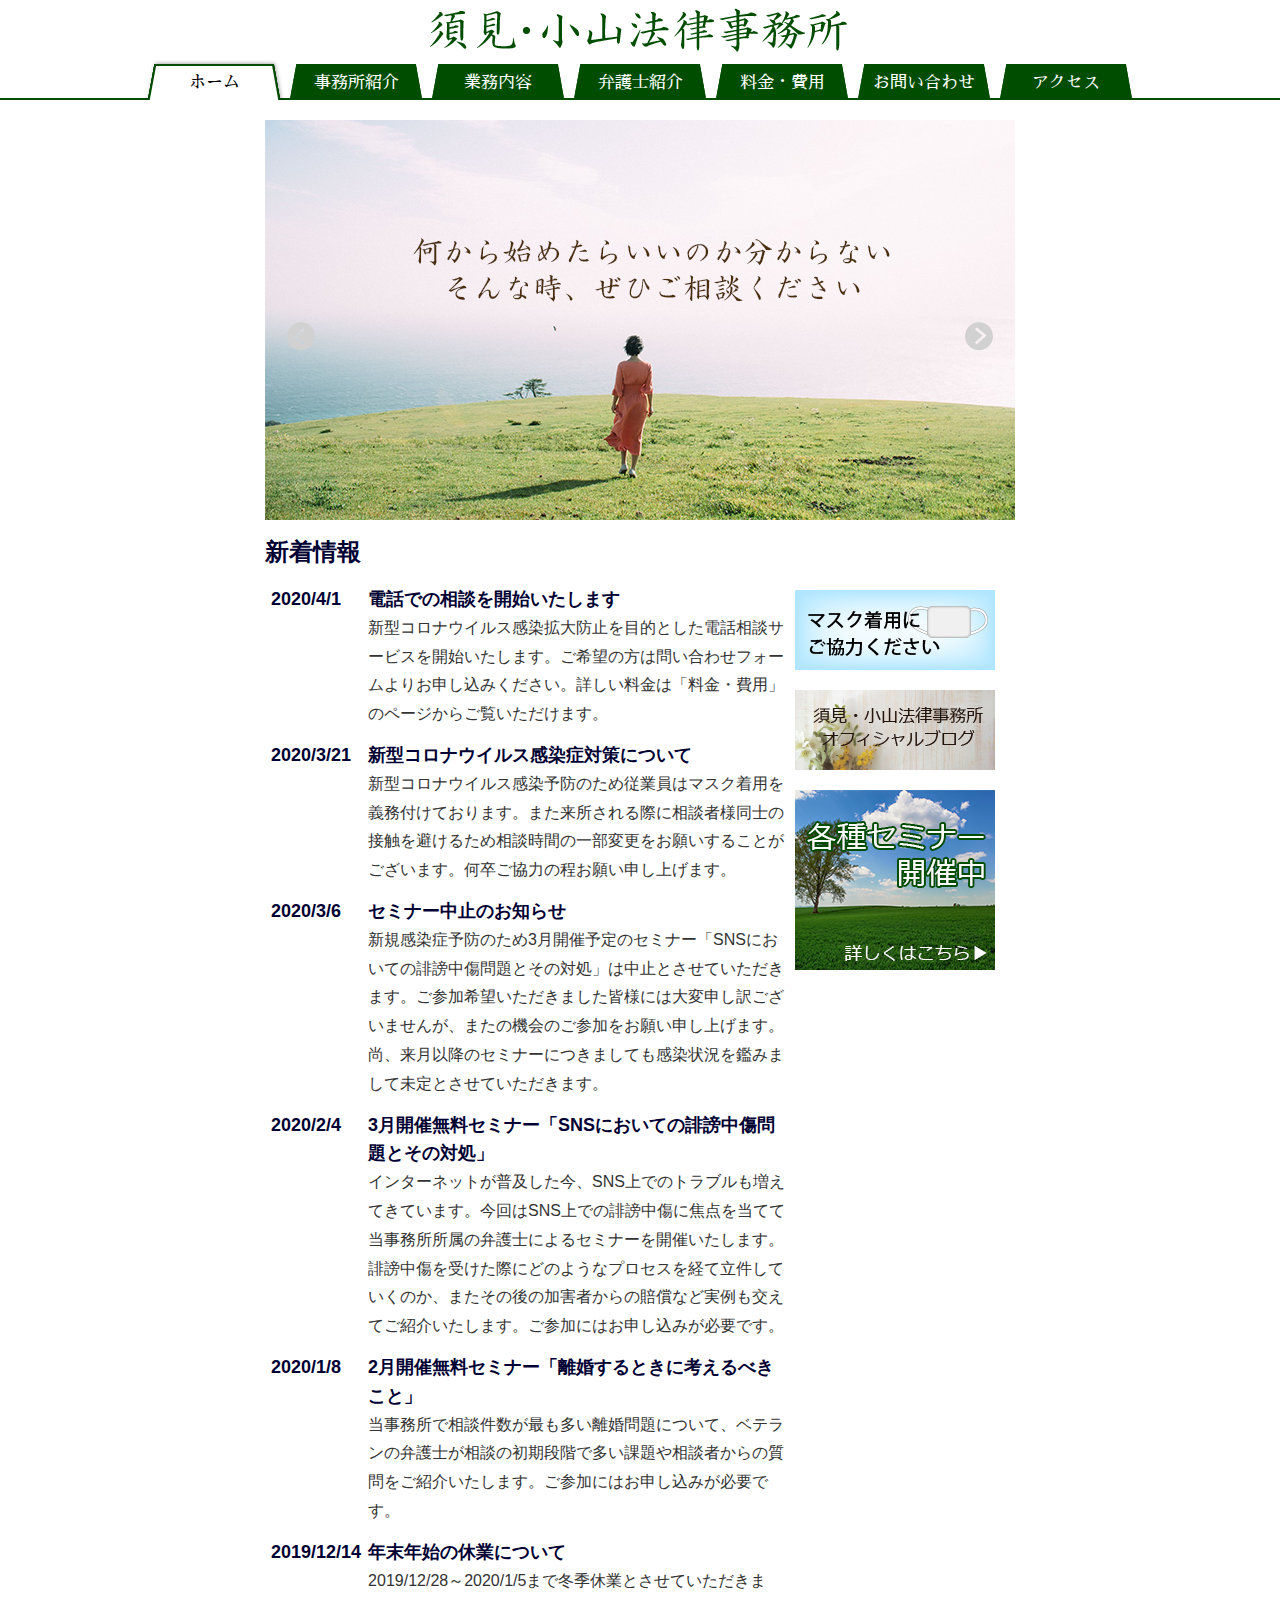
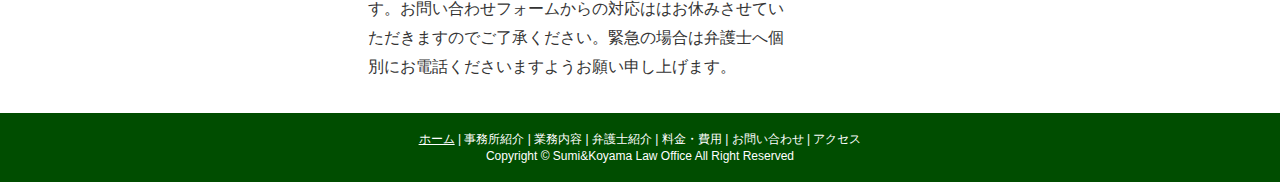
<file: works/index.html>
<!doctype html>
<html>
<head>
<meta charset="utf-8">
<meta name ="viewport" content="width= device-width">
<title>ホーム　須見・小山法律事務所</title>
<link href="css/reset.css" rel="stylesheet" type="text/css">
<link href="css/common.css" rel="stylesheet" type="text/css">
<link href="css/home.css" rel="stylesheet" type="text/css">
<link href="https://fonts.googleapis.com/css?family=Sawarabi+Mincho" rel="stylesheet">
<link rel="icon" href="favicon.ico">
<script src="js/jquery-2.1.4.min.js"></script>
<script src="js/script.js"></script>
<script src="js/common.js"></script>
</head>

<body id="home">

<header>

<h1><img id="logo" src="images/header.png" width="420" height="60" alt="須見・小山法律事務所"></h1>
	<div id="tgrNav" class="menu"><span>menu</span></div>
    <nav id="nav">
        <ul>
        <li class="nav1"><a href="index.html">ホーム</a></li>
        <li class="nav2"><a href="about/index.html">事務所紹介</a></li>
        <li class="nav3"><a href="business/index.html">業務内容</a></li>
        <li class="nav4"><a href="member/index.html">弁護士紹介</a></li>
        <li class="nav5"><a href="fee/index.html">料金・費用</a></li>
        <li class="nav6"><a href="inquire/index.html">お問い合わせ</a></li>
        <li class="nav7"><a href="access/index.html">アクセス</a></li>
      </ul>
  </nav>
</header>
  <div id=mainVisual>
  <ul>
  <li><img src="images/mainvisual_sk.png" width="750" height="400" alt="年間相談実績1000件以上　法律のプロフェッショナルとしてあなたの課題解決に取り組みます"></li>
  <li><img src="images/mianvisual_sk2.png" width="750" height="400" alt="何から始めたらいいのか分からないそんな時、ぜひご相談ください"></li>
  <li><img src="images/mianvisual_sk3.png" width="750" height="400" alt="無料セミナー随時開催中　ご参加にはお申し込みが必要です"></li>
  </ul>
  <button id="prevBtn"><img src="images/prev.png" width="30" height="30" alt="Preview"></button>
  <button id="nextBtn"><img src="images/next.png" width="30" height="30" alt="Next"></button>
  	</div>
  <section>
  <div id="info">
    <h2>新着情報</h2>
  <table border="0">
  <tr>
    <td class="date"><p>2020/4/1</p></td>
    <td>
    <p class="ttl"><a href="#">電話での相談を開始いたします</a></p>
    <p>新型コロナウイルス感染拡大防止を目的とした電話相談サービスを開始いたします。ご希望の方は問い合わせフォームよりお申し込みください。詳しい料金は「料金・費用」のページからご覧いただけます。</p>
    </td>
  </tr>
  <tr>
    <td class="date"><p>2020/3/21</p></td>
    <td>
    <p class="ttl"><a href="#">新型コロナウイルス感染症対策について</a></p>
    <p>新型コロナウイルス感染予防のため従業員はマスク着用を義務付けております。また来所される際に相談者様同士の接触を避けるため相談時間の一部変更をお願いすることがございます。何卒ご協力の程お願い申し上げます。</p>
    </td>
  </tr>
  <tr>
    <td class="date"><p>2020/3/6</p></td>
    <td>
    <p class="ttl"><a href="#">セミナー中止のお知らせ</a></p>
    <p>新規感染症予防のため3月開催予定のセミナー「SNSにおいての誹謗中傷問題とその対処」は中止とさせていただきます。ご参加希望いただきました皆様には大変申し訳ございませんが、またの機会のご参加をお願い申し上げます。尚、来月以降のセミナーにつきましても感染状況を鑑みまして未定とさせていただきます。</p>
    </td>
  </tr>
  <tr>
    <td class="date"><p>2020/2/4</p></td>
    <td>
    <p class="ttl"><a href="#">3月開催無料セミナー「SNSにおいての誹謗中傷問題とその対処」</a></p>
    <p>インターネットが普及した今、SNS上でのトラブルも増えてきています。今回はSNS上での誹謗中傷に焦点を当てて当事務所所属の弁護士によるセミナーを開催いたします。誹謗中傷を受けた際にどのようなプロセスを経て立件していくのか、またその後の加害者からの賠償など実例も交えてご紹介いたします。ご参加にはお申し込みが必要です。</p>
    </td>
  </tr>
  <tr>
    <td class="date"><p>2020/1/8</p></td>
    <td>
    <p class="ttl"><a href="#">2月開催無料セミナー「離婚するときに考えるべきこと」</a></p>
    <p>当事務所で相談件数が最も多い離婚問題について、ベテランの弁護士が相談の初期段階で多い課題や相談者からの質問をご紹介いたします。ご参加にはお申し込みが必要です。</p>
    </td>
  </tr>
  <tr>
    <td class="date"><p>2019/12/14</p></td>
    <td>
    <p class="ttl"><a href="#">年末年始の休業について</a></p>
    <p>2019/12/28～2020/1/5まで冬季休業とさせていただきます。お問い合わせフォームからの対応ははお休みさせていただきますのでご了承ください。緊急の場合は弁護士へ個別にお電話くださいますようお願い申し上げます。</p>
    </td>
  </tr>
</table>

</div><!--/#info-->
<aside>
  <p><a href="#"><img src="images/banner1.png" width="200" height="80" alt="マスク着用にご協力ください"></a></p>
  <p><a href="#"><img src="images/banner_2.png" width="200" height="80" alt="須見・小山法律事務所オフィシャルブログ"></a></p>
  <p><a href="#"><img src="images/banner_3.png" width="200" height="180" alt="各種セミナー案内"></a></p>
</aside>
</section>
<footer>
    <ul>
        <li class="nav1"><a href="index.html">ホーム</a></li>
        <li class="nav2"><a href="about/index.html">事務所紹介</a></li>
        <li class="nav3"><a href="business/index.html">業務内容</a></li>
        <li class="nav4"><a href="member/index.html">弁護士紹介</a></li>
        <li class="nav5"><a href="fee/index.html">料金・費用</a></li>
        <li class="nav6"><a href="inquire/index.html">お問い合わせ</a></li>
        <li class="nav7"><a href="access/index.html">アクセス</a></li>
    </ul>
  <p><small>Copyright &copy; Sumi&amp;Koyama Law Office All Right Reserved</small></p>
</footer>
</body>
</html>
</file>
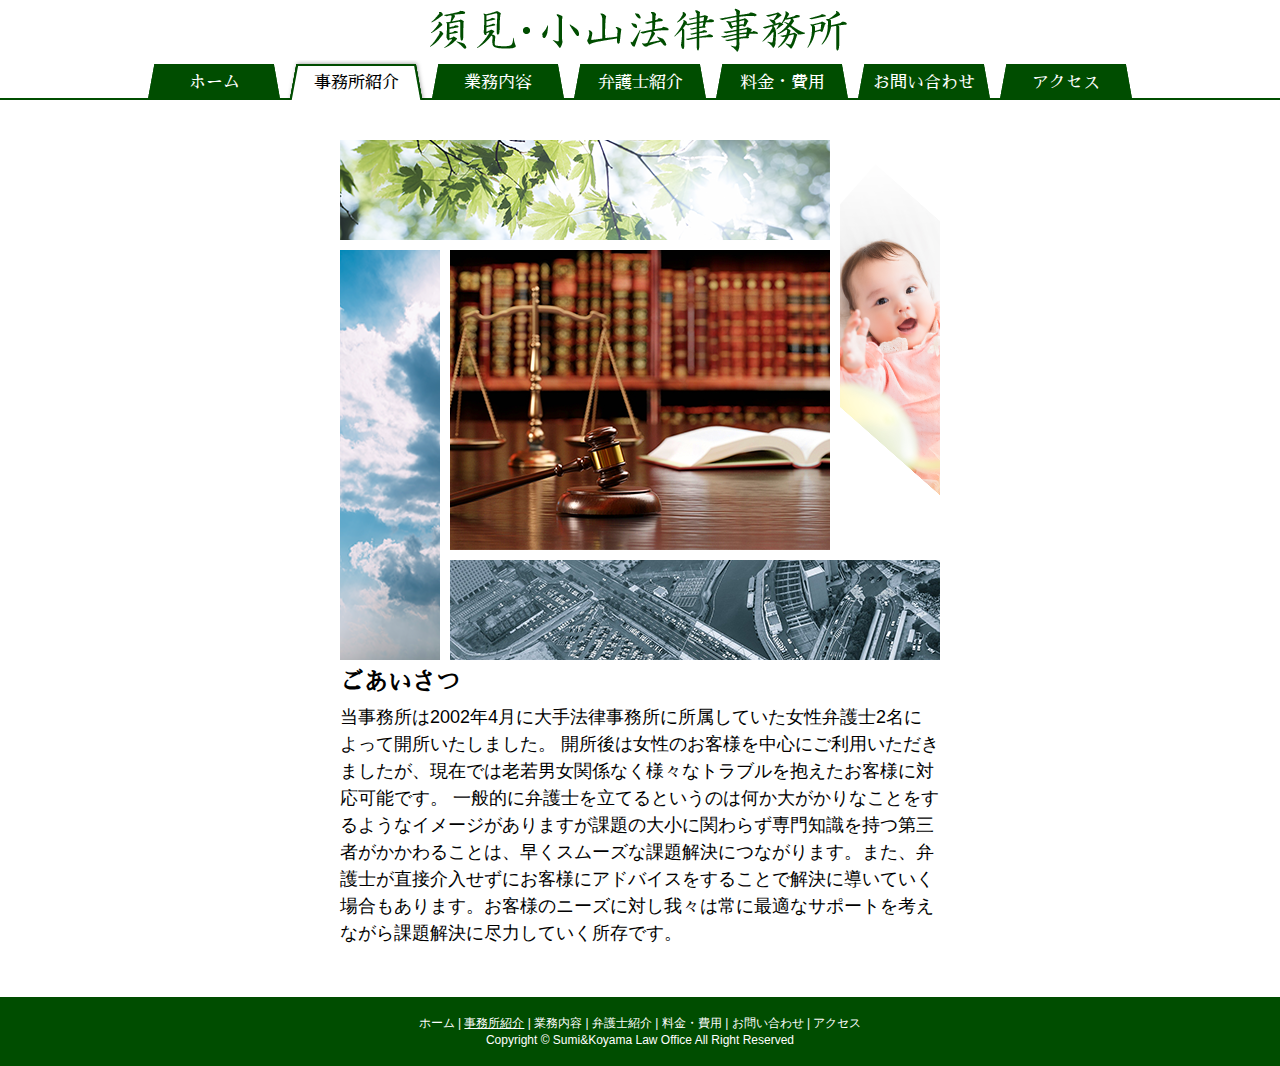
<file: works/about/index.html>
<!doctype html>
<html>
<head>
<meta charset="utf-8">
<meta name ="viewport" content="width= device-width">
<title>	須見・小山法律事務所</title>
<link href="../css/reset.css" rel="stylesheet" type="text/css">
<link href="../css/common.css" rel="stylesheet" type="text/css">
<link href="../css/about.css" rel="stylesheet" type="text/css">
<link href="https://fonts.googleapis.com/css?family=Sawarabi+Mincho" rel="stylesheet">
<link rel="icon" href="../favicon.ico">
<script src="../js/jquery-2.1.4.min.js"></script>
<script src="../js/script.js"></script>
<script src="../js/common.js"></script>
<script src="../js/about.js"></script>
</head>

<body id="about">

<header>

<h1><img id="logo" src="../images/header.png" width="420" height="60" alt="須見・小山法律事務所"></h1>
	<div id="tgrNav" class="menu"><span>menu</span></div>
    <nav id="nav">
        <ul>
        <li class="nav1"><a href="../index.html">ホーム</a></li>
        <li class="nav2"><a href="index.html">事務所紹介</a></li>
        <li class="nav3"><a href="../business/index.html">業務内容</a></li>
        <li class="nav4"><a href="../member/index.html">弁護士紹介</a></li>
        <li class="nav5"><a href="../fee/index.html">料金・費用</a></li>
        <li class="nav6"><a href="../inquire/index.html">お問い合わせ</a></li>
        <li class="nav7"><a href="../access/index.html">アクセス</a></li>
      </ul>
  </nav>
</header>
  <section>
<div class="grid-containr">
<p class="grid-item1"><img src="../images/about-1.png" width="490" height="100" class="effect"></p> 
<p class="grid-item2"><img src="../images/about-2.png" width="100" height="410" class="effect"></p>
<p class="grid-item3"><img src="../images/about-3.png" width="380" height="300" class="effect"></p>
<p class="grid-item4"><img src="../images/about-4.png" width="100" height="410" class="effect"></p>
<p class="grid-item5"><img src="../images/about-5.png" width="490" height="100" class="effect"></p>
</div><!--.grid-contanr-->
  <h2>ごあいさつ</h2>
  <p class="greeting">当事務所は2002年4月に大手法律事務所に所属していた女性弁護士2名によって開所いたしました。
  開所後は女性のお客様を中心にご利用いただきましたが、現在では老若男女関係なく様々なトラブルを抱えたお客様に対応可能です。
  一般的に弁護士を立てるというのは何か大がかりなことをするようなイメージがありますが課題の大小に関わらず専門知識を持つ第三者がかかわることは、早くスムーズな課題解決につながります。また、弁護士が直接介入せずにお客様にアドバイスをすることで解決に導いていく場合もあります。お客様のニーズに対し我々は常に最適なサポートを考えながら課題解決に尽力していく所存です。
</p>
</section>
<footer>
    <ul>
        <li class="nav1"><a href="../index.html">ホーム</a></li>
        <li class="nav2"><a href="index.html">事務所紹介</a></li>
        <li class="nav3"><a href="../business/index.html">業務内容</a></li>
        <li class="nav4"><a href="../member/index.html">弁護士紹介</a></li>
        <li class="nav5"><a href="../fee/index.html">料金・費用</a></li>
        <li class="nav6"><a href="../inquire/index.html">お問い合わせ</a></li>
        <li class="nav7"><a href="../access/index.html">アクセス</a></li>
    </ul>
  <p><small>Copyright &copy; Sumi&amp;Koyama Law Office All Right Reserved</small></p>
</footer>
</body>
</html>
</file>
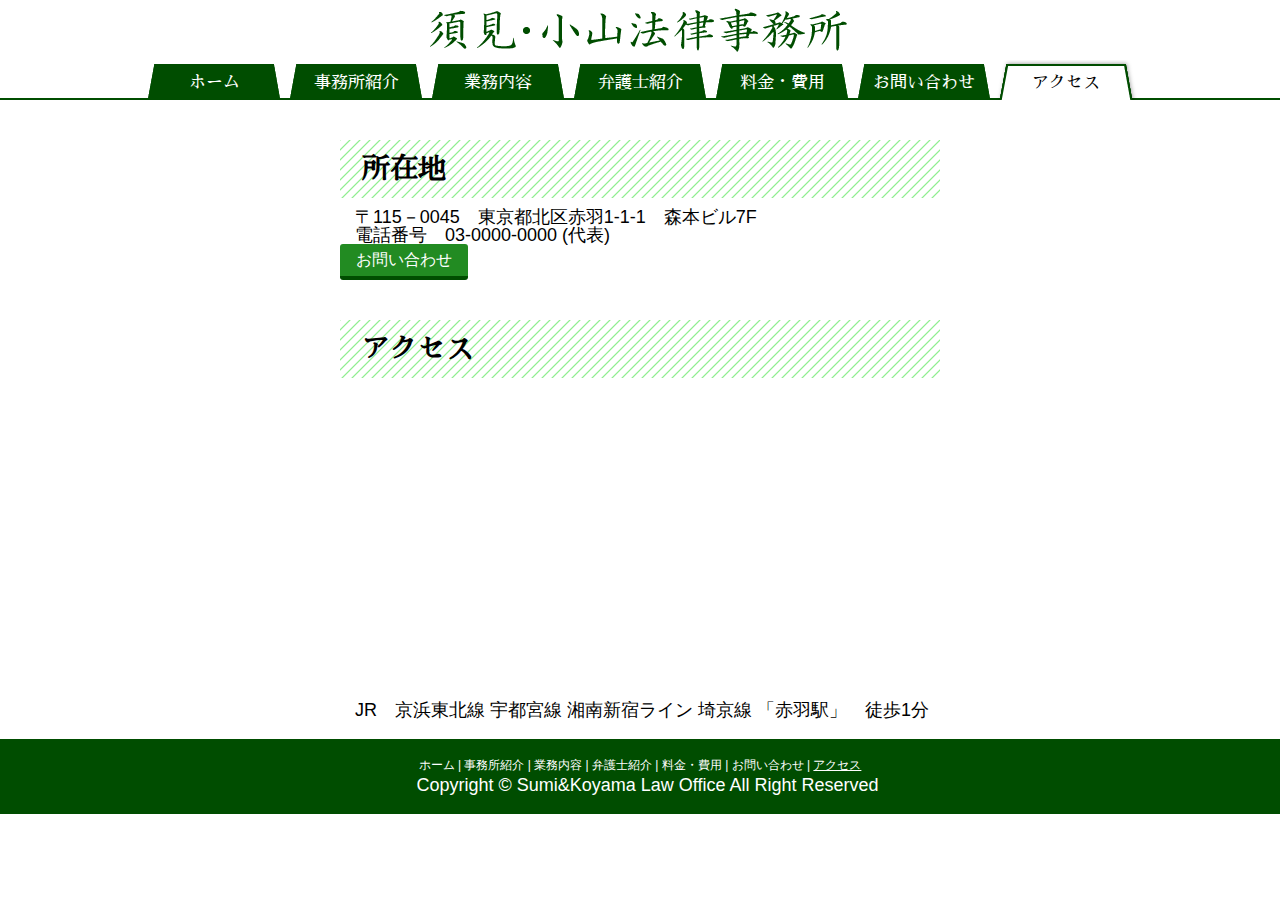
<file: works/access/index.html>
<!doctype html>
<html>
<head>
<meta charset="utf-8">
<meta name ="viewport" content="width= device-width">
<title>アクセス　須見・小山法律事務所</title>
<link href="../css/reset.css" rel="stylesheet" type="text/css">
<link href="../css/common.css" rel="stylesheet" type="text/css">
<link href="../css/access.css" rel="stylesheet" type="text/css">
<link href="https://fonts.googleapis.com/css?family=Sawarabi+Mincho" rel="stylesheet">
<link rel="icon" href="../favicon.ico">
<script src="../js/jquery-2.1.4.min.js"></script>
<script src="../js/script.js"></script>
<script src="../js/common.js"></script>
</head>

<body id="access">

<header>

<h1><img id="logo" src="../images/header.png" width="420" height="60" alt="須見・小山法律事務所"></h1>
	<div id="tgrNav" class="menu"><span>menu</span></div>
    <nav id="nav">
        <ul>
        <li class="nav1"><a href="../index.html">ホーム</a></li>
        <li class="nav2"><a href="../about/index.html">事務所紹介</a></li>
        <li class="nav3"><a href="../business/index.html">業務内容</a></li>
        <li class="nav4"><a href="../member/index.html">弁護士紹介</a></li>
        <li class="nav5"><a href="../fee/index.html">料金・費用</a></li>
        <li class="nav6"><a href="../inquire/index.html">お問い合わせ</a></li>
        <li class="nav7"><a href="index.html">アクセス</a></li>
      </ul>
  </nav>
</header>
<main>
<div id="location">
    <h2>所在地</h2>
    <p>〒115－0045　東京都北区赤羽1-1-1　森本ビル7F</p>
    <p>電話番号　03-0000-0000 (代表)</p>
    <a href="../inquire/index.html" class="btn">お問い合わせ</a>
</div><!--#location-->
<div id="distance">
    <h2>アクセス</h2>
    <iframe src="https://www.google.com/maps/embed?pb=!1m18!1m12!1m3!1d3236.9035670651206!2d139.71922484270658!3d35.77774508597953!2m3!1f0!2f0!3f0!3m2!1i1024!2i768!4f13.1!3m3!1m2!1s0x6018931d58d07d59%3A0xa4f7c4d94d65123d!2z6LWk57696aeF!5e0!3m2!1sja!2sjp!4v1592979541129!5m2!1sja!2sjp" width=100% height="300" frameborder="0" style="border:0;" allowfullscreen="" aria-hidden="false" tabindex="0"></iframe>
    <p>JR　京浜東北線 宇都宮線 湘南新宿ライン 埼京線 「赤羽駅」　徒歩1分</p>
</div><!--#distance-->
</main>
<footer>
    <ul>
        <li class="nav1"><a href="../index.html">ホーム</a></li>
        <li class="nav2"><a href="../about/index.html">事務所紹介</a></li>
        <li class="nav3"><a href="../business/index.html">業務内容</a></li>
        <li class="nav4"><a href="../member/index.html">弁護士紹介</a></li>
        <li class="nav5"><a href="../fee/index.html">料金・費用</a></li>
        <li class="nav6"><a href="../inquire/index.html">お問い合わせ</a></li>
        <li class="nav7"><a href="index.html">アクセス</a></li>
    </ul>
  <p><small>Copyright &copy; Sumi&amp;Koyama Law Office All Right Reserved</small></p>
</footer>
</body>
</html>
</file>
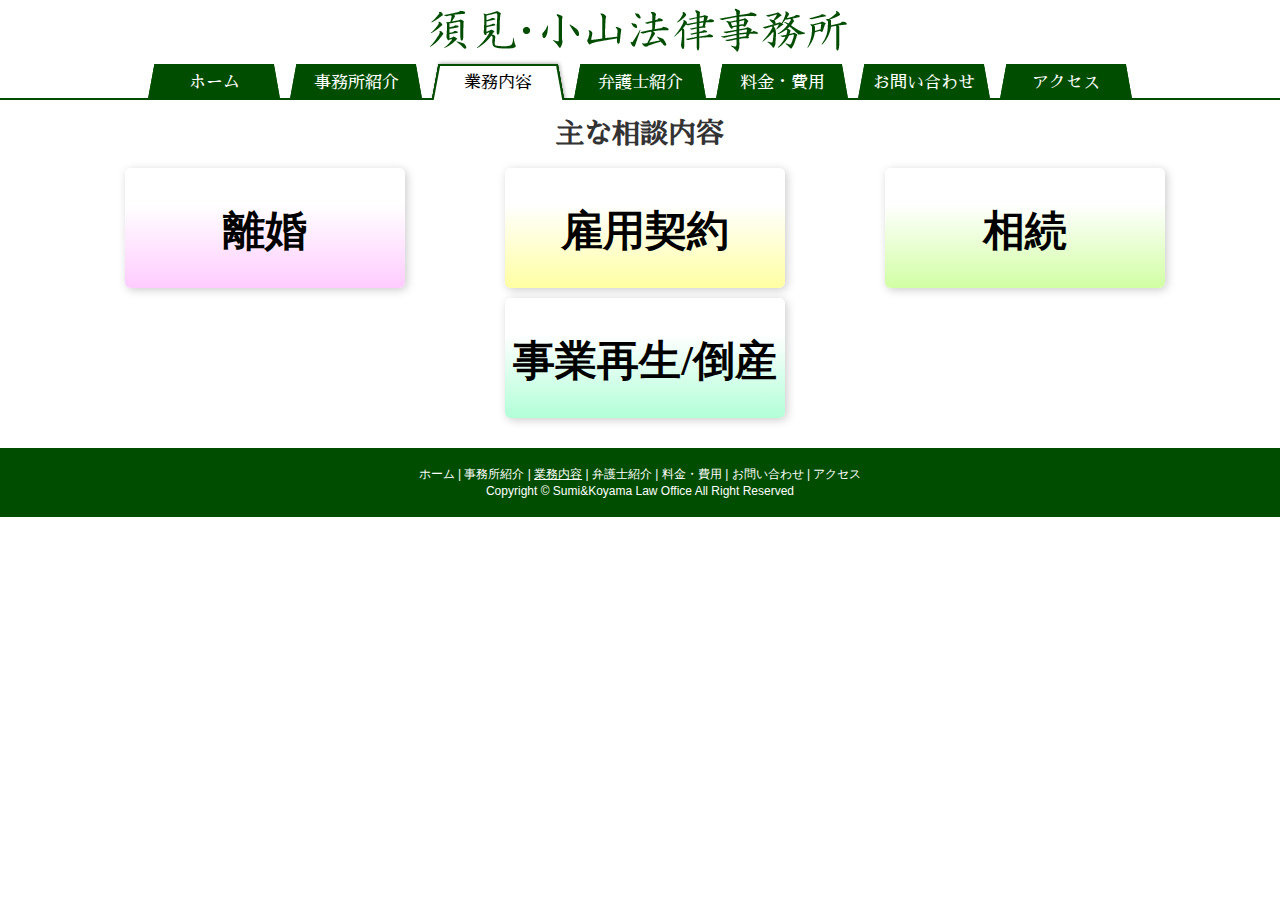
<file: works/business/index.html>
<!doctype html>
<html>
<head>
<meta charset="utf-8">
<meta name ="viewport" content="width= device-width">
<title>業務内容　須見・小山法律事務所</title>
<link href="../css/reset.css" rel="stylesheet" type="text/css">
<link href="../css/common.css" rel="stylesheet" type="text/css">
<link href="../css/business.css" rel="stylesheet" type="text/css">
<link href="https://fonts.googleapis.com/css?family=Sawarabi+Mincho" rel="stylesheet">
<link rel="icon" href="../favicon.ico">
<script src="../js/jquery-2.1.4.min.js"></script>
<script src="../js/common.js"></script>
</head>

<body id="business">

<header>

<h1><img id="logo" src="../images/header.png" width="420" height="60" alt="須見・小山法律事務所"></h1>
	<div id="tgrNav" class="menu"><span>menu</span></div>
    <nav id="nav">
        <ul>
        <li class="nav1"><a href="../index.html">ホーム</a></li>
        <li class="nav2"><a href="../about/index.html">事務所紹介</a></li>
        <li class="nav3"><a href="index.html">業務内容</a></li>
        <li class="nav4"><a href="../member/index.html">弁護士紹介</a></li>
        <li class="nav5"><a href="../fee/index.html">料金・費用</a></li>
        <li class="nav6"><a href="../inquire/index.html">お問い合わせ</a></li>
        <li class="nav7"><a href="../access/index.html">アクセス</a></li>
      </ul>
  </nav>
</header>
  <section>
  <h2>主な相談内容</h2>
  <div class="wrap">
      <div class="container fade1">
      <div class="title">
        <h3>離婚</h3>
      </div>
      <div class="description">
        <p>協議離婚・財産分与</br>親権・養育費 etc...</p>
      </div>
    </div>
      <div class="container fade2">
      <div class="title">
        <h3>雇用契約</h3>
      </div>
      <div class="description">
        <p>労災・解雇</br>パワーハラスメント etc...</p>
      </div>
    </div>
      <div class="container fade3">
      <div class="title">
        <h3>相続</h3>
      </div>
      <div class="description">
        <p>遺言・家族信託 etc...</p>
      </div>
    </div>
      <div class="container fade4">
      <div class="title">
        <h3>事業再生/倒産</h3>
      </div>
      <div class="description">
        <p>民事再生・会社更生</br>破産・特別清算 etc...</p>
      </div>
    </div>
  </div>
  </section>
<footer>
    <ul>
        <li class="nav1"><a href="../index.html">ホーム</a></li>
        <li class="nav2"><a href="../about/index.html">事務所紹介</a></li>
        <li class="nav3"><a href="index.html">業務内容</a></li>
        <li class="nav4"><a href="../member/index.html">弁護士紹介</a></li>
        <li class="nav5"><a href="../fee/index.html">料金・費用</a></li>
        <li class="nav6"><a href="../inquire/index.html">お問い合わせ</a></li>
        <li class="nav7"><a href="../access/index.html">アクセス</a></li>
    </ul>
  <p><small>Copyright &copy; Sumi&amp;Koyama Law Office All Right Reserved</small></p>
</footer>
</body>
</html>
</file>
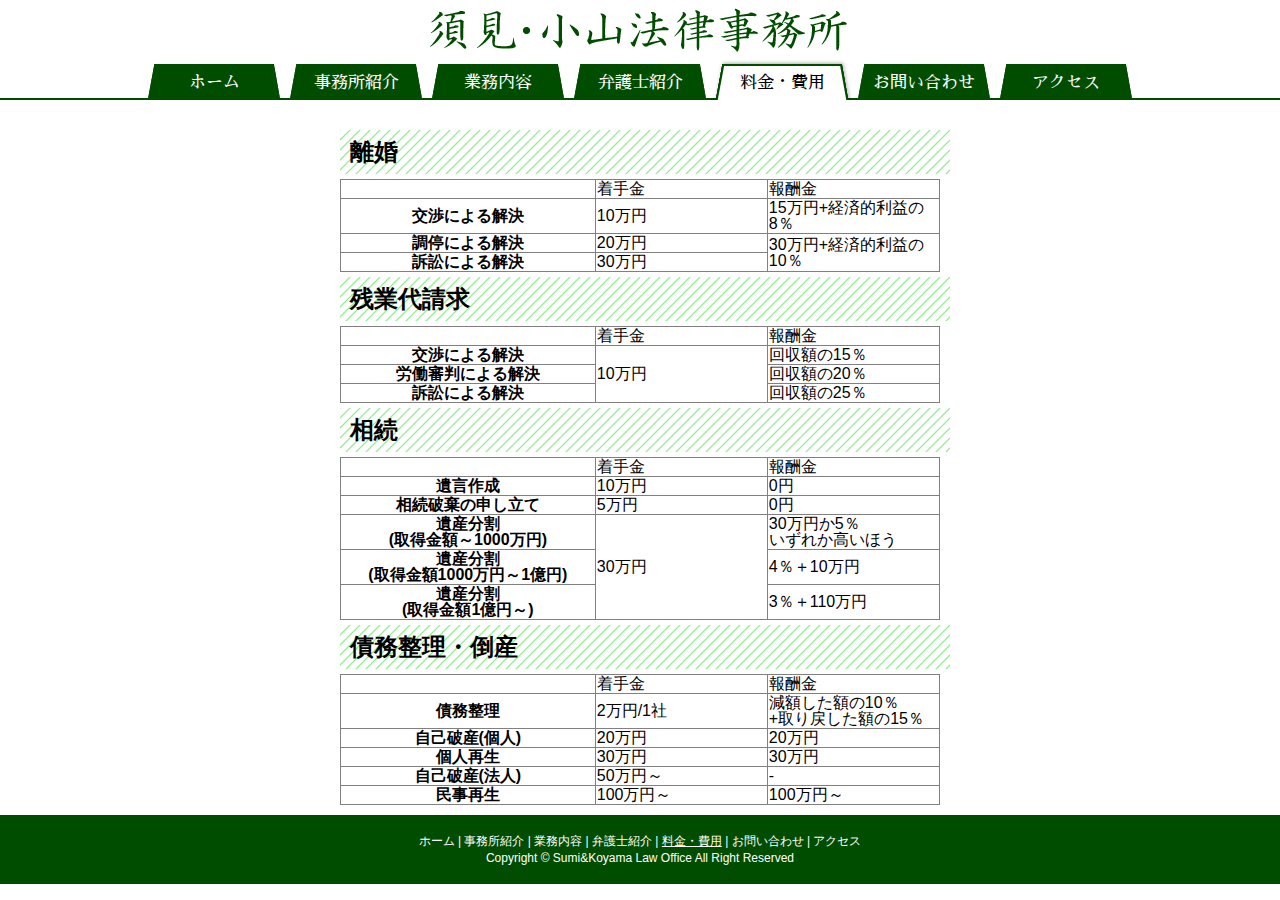
<file: works/fee/index.html>
<!doctype html>
<html>
<head>
<meta charset="utf-8">
<meta name ="viewport" content="width= device-width">
<title>	須見・小山法律事務所</title>
<link href="../css/reset.css" rel="stylesheet" type="text/css">
<link href="../css/common.css" rel="stylesheet" type="text/css">
<link href="../css/fee.css" rel="stylesheet" type="text/css">
<link href="https://fonts.googleapis.com/css?family=Sawarabi+Mincho" rel="stylesheet">
<link rel="icon" href="../favicon.ico">
<script src="../js/jquery-2.1.4.min.js"></script>
<script src="../js/script.js"></script>
<script src="../js/common.js"></script>
</head>

<body id="fee">

<header>

<h1><img id="logo" src="../images/header.png" width="420" height="60" alt="須見・小山法律事務所"></h1>
	<div id="tgrNav" class="menu"><span>menu</span></div>
    <nav id="nav">
        <ul>
        <li class="nav1"><a href="../index.html">ホーム</a></li>
        <li class="nav2"><a href="../about/index.html">事務所紹介</a></li>
        <li class="nav3"><a href="../business/index.html">業務内容</a></li>
        <li class="nav4"><a href="../member/index.html">弁護士紹介</a></li>
        <li class="nav5"><a href="index.html">料金・費用</a></li>
        <li class="nav6"><a href="../inquire/index.html">お問い合わせ</a></li>
        <li class="nav7"><a href="../access/index.html">アクセス</a></li>
      </ul>
  </nav>
</header>
<section>
<h2>離婚</h2>
<table width=100% border="1">
  <tr>
    <th>&nbsp;</th>
    <td>着手金</td>
    <td>報酬金</td>
  </tr>
  <tr>
    <th>交渉による解決</th>
    <td>10万円</td>
    <td>15万円+経済的利益の8％</td>
  </tr>
  <tr>
    <th>調停による解決</th>
    <td>20万円</td>
    <td rowspan="2">30万円+経済的利益の10％</td>
  </tr>
  <tr>
    <th>訴訟による解決</th>
    <td>30万円</td>
  </tr>
</table>
<h2>残業代請求</h2>
<table width=100% border="1">
  <tr>
    <th>&nbsp;</th>
    <td>着手金</td>
    <td>報酬金</td>
  </tr>
  <tr>
    <th>交渉による解決</th>
    <td rowspan="3">10万円</td>
    <td>回収額の15％</td>
  </tr>
  <tr>
    <th>労働審判による解決</th>
    <td>回収額の20％</td>
  </tr>
  <tr>
    <th>訴訟による解決</th>
    <td>回収額の25％</td>
  </tr>
</table>

<h2>相続</h2>
<table width=100% border="1">
  <tr>
    <th>&nbsp;</th>
    <td>着手金</td>
    <td>報酬金</td>
  </tr>
  <tr>
    <th>遺言作成</th>
    <td>10万円</td>
    <td>0円</td>
  </tr>
  <tr>
    <th>相続破棄の申し立て</th>
    <td>5万円</td>
    <td>0円</td>
  </tr>
  <tr>
    <th>遺産分割<br>(取得金額～1000万円)</th>
    <td rowspan="3">30万円</td>
    <td>30万円か5％<br>いずれか高いほう</td>
  </tr>
  <tr>
    <th>遺産分割<br>(取得金額1000万円～1億円)</th>
    <td>4％＋10万円</td>
  </tr>
  <tr>
    <th>遺産分割<br>(取得金額1億円～)</th>
    <td>3％＋110万円</td>
  </tr>
</table>

<h2>債務整理・倒産</h2>
<table width=100% border="1">
  <tr>
    <th>&nbsp;</th>
    <td>着手金</td>
    <td>報酬金</td>
  </tr>
  <tr>
    <th>債務整理</th>
    <td>2万円/1社</td>
    <td>減額した額の10％<br>+取り戻した額の15％</td>
  </tr>
  <tr>
    <th>自己破産(個人)</th>
    <td>20万円</td>
    <td>20万円</td>
  </tr>
  <tr>
    <th>個人再生</th>
    <td>30万円</td>
    <td>30万円</td>
  </tr>
    <tr>
    <th>自己破産(法人)</th>
    <td>50万円～</td>
    <td>-</td>
  </tr>
  <tr>
    <th>民事再生</th>
    <td>100万円～</td>
    <td>100万円～</td>
  </tr>
</table>

</section>
<footer>
    <ul>
        <li class="nav1"><a href="../index.html">ホーム</a></li>
        <li class="nav2"><a href="../about/index.html">事務所紹介</a></li>
        <li class="nav3"><a href="../business/index.html">業務内容</a></li>
        <li class="nav4"><a href="../member/index.html">弁護士紹介</a></li>
        <li class="nav5"><a href="index.html">料金・費用</a></li>
        <li class="nav6"><a href="../inquire/index.html">お問い合わせ</a></li>
        <li class="nav7"><a href="../access/index.html">アクセス</a></li>
    </ul>
  <p><small>Copyright &copy; Sumi&amp;Koyama Law Office All Right Reserved</small></p>
</footer>
</body>
</html>
</file>
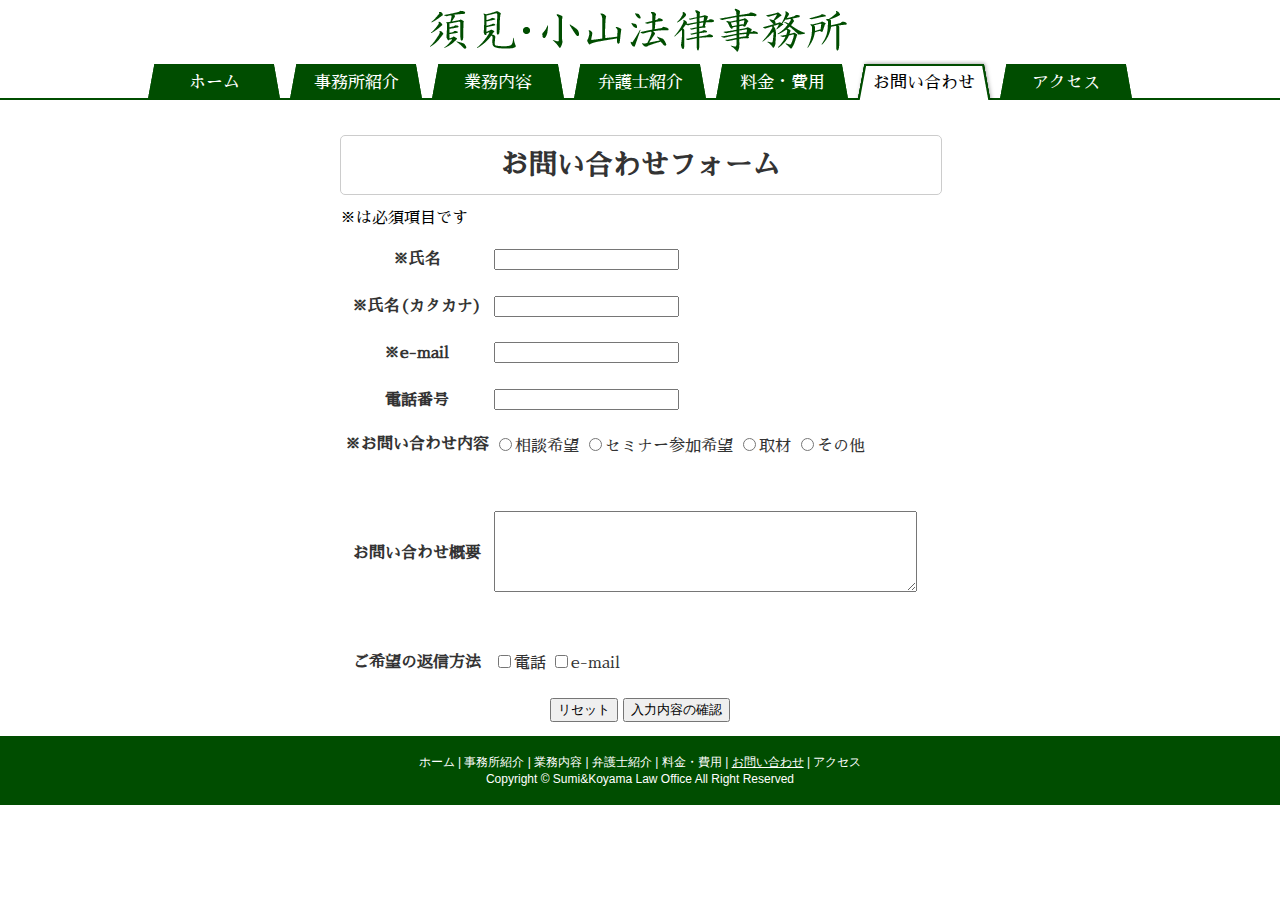
<file: works/inquire/index.html>
<!doctype html>
<html>
<head>
<meta charset="utf-8">
<meta name ="viewport" content="width= device-width">
<title>	須見・小山法律事務所</title>
<link href="../css/reset.css" rel="stylesheet" type="text/css">
<link href="../css/common.css" rel="stylesheet" type="text/css">
<link href="../css/inquire.css" rel="stylesheet" type="text/css">
<link href="https://fonts.googleapis.com/css?family=Sawarabi+Mincho" rel="stylesheet">
<link rel="icon" href="../favicon.ico">
<script src="../js/jquery-2.1.4.min.js"></script>
<script src="../js/common.js"></script>
<script src="../js/inquire.js"></script>
</head>

<body id="inquire">

<header>

<h1><img id="logo" src="../images/header.png" width="420" height="60" alt="須見・小山法律事務所"></h1>
	<div id="tgrNav" class="menu"><span>menu</span></div>
    <nav id="nav">
        <ul>
        <li class="nav1"><a href="../index.html">ホーム</a></li>
        <li class="nav2"><a href="../about/index.html">事務所紹介</a></li>
        <li class="nav3"><a href="../business/index.html">業務内容</a></li>
        <li class="nav4"><a href="../member/index.html">弁護士紹介</a></li>
        <li class="nav5"><a href="../fee/index.html">料金・費用</a></li>
        <li class="nav6"><a href="index.html">お問い合わせ</a></li>
        <li class="nav7"><a href="../access/index.html">アクセス</a></li>
      </ul>
  </nav>
</header>
<section>
<h2>お問い合わせフォーム</h2>
<p class="attention">※は必須項目です</p>
<div id="radioSection">
<form action="form.php" method="post">

	<table border=0 width=100% height="500">
		<tr id="textSection1">
			<th>※氏名<p class="alert">入力してください</p></th>
			<td><input type="text" id="text1" name="onamae" value=""></td>
		</tr>
		<tr id="textSection2">
			<th>※氏名(カタカナ)<p class="alert">入力してください</p></th>
			<td><input type="text" id="text2" name="kanaonamae" value=""></td>
		</tr>
		<tr id="textSection3">
			<th>※e-mail<p class="alert">入力してください</p></th>
			<td><input type="text" id="text3" name="email" value=""></td>
		</tr>
		<tr>
			<th>電話番号</th>
			<td><input type="text" name="phonenumber" value=""></td>
		</tr>
		<tr id="radioSection">
			<th>※お問い合わせ内容<p class="alert">選択してください</p></th>
			<td>
				<input type="radio" name="radio" value="Radio1" id="consultation"><label for="consultation">相談希望</label>
				<input type="radio" name="radio" value="Radio2" id="seminar"><label for="seminar">セミナー参加希望</label>
				<input type="radio" name="radio" value="Radio3" id="interview"><label for="interview">取材</label>
				<input type="radio" name="radio" value="Radio4" id="other"><label for="other">その他</label>
			</td>
		</tr>
		<tr>
			<th>お問い合わせ概要</th>
			<td>
			<textarea name="question" cols="50" rows="5"></textarea></td>
		</tr>
		<tr>
			<th>ご希望の返信方法</th>
			<td>
			<input type="checkbox" name="reply" value="電話" id="hobby1"><label for="phone">電話</label>
			<input type="checkbox" name="reply" value="e-mail"id="hobby2"><label for="email">e-mail</label>
			</td>
		</tr>
		<tr>
			<th  colspan="2" id="setarea"><input type="reset"  value="リセット">
			<input type="submit" value="入力内容の確認" id="submitBtn"></th>
		</tr>
	</table>
</div><!--#radioSection-->
</section>
<footer>
    <ul>
        <li class="nav1"><a href="../index.html">ホーム</a></li>
        <li class="nav2"><a href="../about/index.html">事務所紹介</a></li>
        <li class="nav3"><a href="../business/index.html">業務内容</a></li>
        <li class="nav4"><a href="../member/index.html">弁護士紹介</a></li>
        <li class="nav5"><a href="../fee/index.html">料金・費用</a></li>
        <li class="nav6"><a href="index.html">お問い合わせ</a></li>
        <li class="nav7"><a href="../access/index.html">アクセス</a></li>
    </ul>
  <p><small>Copyright &copy; Sumi&amp;Koyama Law Office All Right Reserved</small></p>
</footer>
</body>
</html>
</file>
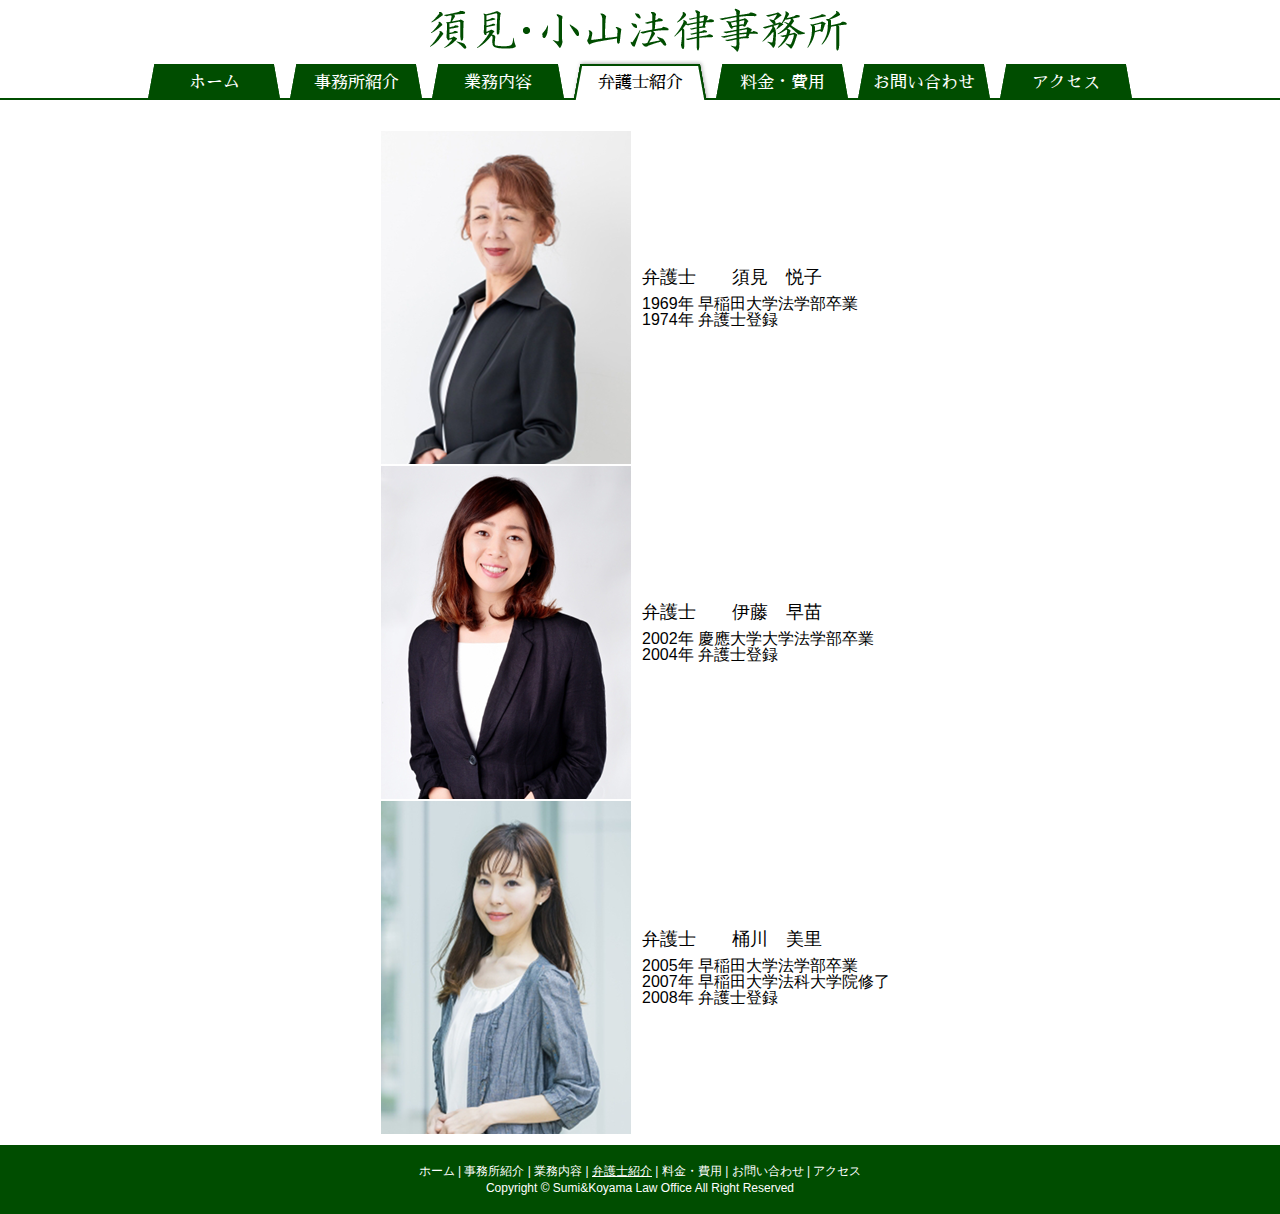
<file: works/member/index.html>
<!doctype html>
<html>
<head>
<meta charset="utf-8">
<meta name ="viewport" content="width= device-width">
<title>	須見・小山法律事務所</title>
<link href="../css/reset.css" rel="stylesheet" type="text/css">
<link href="../css/common.css" rel="stylesheet" type="text/css">
<link href="../css/member.css" rel="stylesheet" type="text/css">
<link href="https://fonts.googleapis.com/css?family=Sawarabi+Mincho" rel="stylesheet">
<link rel="icon" href="../favicon.ico">
<script src="../js/jquery-2.1.4.min.js"></script>
<script src="../js/script.js"></script>
<script src="../js/common.js"></script>
</head>

<body id="member">

<header>

<h1><img id="logo" src="../images/header.png" width="420" height="60" alt="須見・小山法律事務所"></h1>
	<div id="tgrNav" class="menu"><span>menu</span></div>
    <nav id="nav">
        <ul>
        <li class="nav1"><a href="../index.html">ホーム</a></li>
        <li class="nav2"><a href="../about/index.html">事務所紹介</a></li>
        <li class="nav3"><a href="../business/index.html">業務内容</a></li>
        <li class="nav4"><a href="index.html">弁護士紹介</a></li>
        <li class="nav5"><a href="../fee/index.html">料金・費用</a></li>
        <li class="nav6"><a href="../inquire/index.html">お問い合わせ</a></li>
        <li class="nav7"><a href="../access/index.html">アクセス</a></li>
      </ul>
  </nav>
</header>
<section>
<table width="520" border="0">
  <tr>
    <td><img src="../images/member1.png" width="250" height="333"></td>
    <td>
    <p class="onamae">弁護士　　須見　悦子</p>
	<p class="bio">1969年 早稲田大学法学部卒業<br>1974年 弁護士登録</p>
    </td>
  </tr>
  <tr>
    <td><img src="../images/member2.png" width="250" height="333"></td>
    <td>
    <p class="onamae">弁護士　　伊藤　早苗</p>
	<p class="bio">2002年 慶應大学大学法学部卒業<br>2004年 弁護士登録</p>
    </td>
  </tr>
  <tr>
    <td><img src="../images/member3.png" width="250" height="333"></td>
    <td>
    <p class="onamae">弁護士　　桶川　美里</p>
	<p class="bio">2005年 早稲田大学法学部卒業<br>2007年 早稲田大学法科大学院修了<br>2008年 弁護士登録</p>
    </td>
  </tr>
</table>
</section>
<footer>
    <ul>
        <li class="nav1"><a href="../index.html">ホーム</a></li>
        <li class="nav2"><a href="../about/index.html">事務所紹介</a></li>
        <li class="nav3"><a href="../business/index.html">業務内容</a></li>
        <li class="nav4"><a href="index.html">弁護士紹介</a></li>
        <li class="nav5"><a href="../fee/index.html">料金・費用</a></li>
        <li class="nav6"><a href="../inquire/index.html">お問い合わせ</a></li>
        <li class="nav7"><a href="../access/index.html">アクセス</a></li>
    </ul>
  <p><small>Copyright &copy; Sumi&amp;Koyama Law Office All Right Reserved</small></p>
</footer>
</body>
</html>
</file>
<file: works/css/common.css>
@charset "utf-8";
/* CSS Document */

nav ul {
	display: flex;
	justify-content: center;
}
nav ul li {
	background-image: url(../images/nav_hover.png);
	width: 142px;
	height: 40px;
	background-repeat: no-repeat;
	text-align: center;
	line-height: 45px;
	font-size: 17px;
	margin-bottom: 20px;
	font-family: "Sawarabi Mincho", "ＭＳ ゴシック", "MS Gothic", "Osaka－等幅", Osaka-mono, monospace;
}
nav ul li a{
	text-decoration: none;
	color: #fff;
}

nav ul li:hover {
	float: left;
	background-image: url(../images/nav.png);
	width: 142px;
	height: 40px;
	background-repeat: no-repeat;
}
nav li a:hover{
	color: #000;
}
#logo {
	max-width: 100%;
	height: auto;
	margin: 0 auto;
}
h1{
	text-align: center;
}
nav {
	background-image: url(../images/nav_background_sk.png);
	background-repeat: repeat-x;
}
.menu {
	color: transparent;
	display: none;
	width: 40px;
	height: 40px;
	padding: 5px 0;
	position: absolute;
	top: 0;
	left: 0;
}
.menu::before, .menu::after, .menu span {
	background-color: #004d00;
	display: block;
	width: 40px;
	height: 2px;
	position: absolute;
	top: 60%;
	left: 15px;
	transition-duration: .5s;
}
.menu::before, .menu::after {
	content: "";
}
.menu::before {
	transform: translateY(-15px);
}
.menu.is_active::before {
	transform: translateY(-50%) rotate(-45deg);
}
.menu::after {
	transform: translateY(15px);
}
.menu.is_active::after {
	transform: translateY(-50%) rotate(45deg);
}
.menu span {
	transform: translateY(-50%);
}
.menu.is_active span {
	display:none;
}
#container {
	width: 994px;
	margin: 0 auto;
}

#mainVisual ul li {
	margin-bottom: 20px;
}
footer {
	clear: both;
	background-color: #004d00;
	padding-top: 20px;
	padding-bottom: 20px;
	color: #FFF;
	text-align: center;
	font-family: Arial, Helvetica, sans-serif;
	font-size: 75%;
}

footer ul {
	margin-bottom: 5px;
}
footer ul li {
	display: inline;
}
footer ul li a{
	color: #FFF;
	text-decoration: none;
}

footer ul li+li::before{
	content:" | ";
}


#home nav .nav1 a,
#about nav .nav2 a,
#business nav .nav3 a,
#access nav .nav7 a,
#fee nav .nav5 a,
#inquire nav .nav6 a,
#member nav .nav4 a{
	display: block;
	background-image: url(../images/nav.png);
	background-repeat: no-repeat;
	width: 142px;
	height: 40px;
	color:#000;
}
#home footer .nav1 a,
#about footer .nav2 a,
#business footer .nav3 a,
#access footer .nav7 a,
#fee footer .nav5 a,
#inquire footer .nav6 a,
#member footer .nav4 a{
	text-decoration: underline;
}

@media only screen and (max-width:750px){
#home nav .nav1 a,
#about nav .nav2 a,
#business nav .nav3 a,
#access nav .nav7 a,
#fee nav .nav5 a,
#inquire nav .nav6 a,
#member nav .nav4 a{
	width: 100%;
	background-image: none;
	background-color: #FFF;
	color: #004d00;S
}

nav {
	background-image: none;
	display: none;
	z-index: 20;
}
#logo {
	box-sizing: border-box;
	max-width: 100%;
	height: auto;
	padding: 8px 5px 8px 60px ;
}
nav ul {
	display: flex;
	flex-direction: column;
	margin-bottom: 20px;
}
nav ul li {
	height: 40px;
	text-align: center;
	line-height: 45px;
	width: 100%;
	font-size: 17px;
	margin-bottom: 2px;
	font-family: "Sawarabi Mincho", "ＭＳ ゴシック", "MS Gothic", "Osaka－等幅", Osaka-mono, monospace;
	background-image: none;
	background-color: #004d00;
}
nav ul li a{
	color: #FFFFFF;
	display: block;
	
}
nav ul li:hover {
	height: 40px;
	background-color: #FFF;
	color: #004d00;
	background-image: none;
	width: 100%;
}
nav ul li a:hover {
	color: #004d00;
}
nav span {
	font-size: .875rem;
	display: block;
}
.pc_none, .menu {
	display: block;
}
#overlay {
	background: rgba(0,0,0,.5);
	position: absolute;
	top: 360px;
	bottom: 0;
	left: 0;
	right: 0;
	z-index: 10;
}
</file>
<file: works/css/home.css>
@charset "utf-8";

/* CSS Document */
section {
	justify-content: space-around;
	width: 750px;
	margin: 0 auto;
}
#info {
	float: left;
}
#info table {
	margin-bottom: 20px;
	border-collapse: separate;
	border-spacing: 5px 10px;
	font-size: 16px;
	color: #333;
	line-height: 1.8em;
	width: 530px;
}

#info h2 {
	font-size: 24px;
	margin-bottom: 10px;
	color: #003;
}

#info td .date, .ttl {
	font-weight: bold;
	font-size: 18px;
	color: #003;
}
tr .date {
	font-size: 18px;
	font-weight: bold;
	color: #003;
	vertical-align: top;
}

#info td .ttl a {
	text-decoration: none;
	color: #003;
}



#info td .date {
	vertical-align: top;
}

aside p img {
	margin-bottom: 20px;
}

aside {
	float: left;
	margin-top: 50px;
}

#mainVisual{
	margin-top: 0;
	margin-right: auto;
	margin-left: auto;
	margin-bottom: 20px;
	position: relative;
	overflow: hidden;
}

#mainVisual ul{
	position:absolute;
	width:300%;
}

#mainVisual li{
	float: left;
	width: 750px;
	list-style-type: none;
}

#mainVisual img {
	max-width: 100%;
	height: auto;
}

button{
	transition:opacity .2s;
	border:none;
	background:none;
}
button:focus{
	outline:none;
}
button:hover{
	opacity:1;
}
#prevBtn{
	transform: transrateY(-50%);
	position:absolute;
	top:50%;
	left:15px;
}

#nextBtn{
	transform: transrateY(-50%);
	position:absolute;
	top:50%;
	right:15px;
}
@media only screen and (max-width:750px){
#mainVisual li {
	width: 100vw;
}
aside {
	clear:both;
	margin-top: 50px;
}
section{
	width: 100%;
}
}
@media only screen and (max-width:530px){
#info table{
	width: 100%;
}
</file>
<file: works/css/about.css>
@charset "utf-8";
/* CSS Document */
.grid-containr{
	margin-top: 20px;
	display: grid;
	grid-gap: 10px;
	grid-template:  100px 300px 100px / 100px 380px 100px ;
	grid-template-areas:
		"item1 item1 item4"
		"item2 item3 item4"
		"item2 item5 item5";
}
.grid-item1{
	grid-area: item1;
}
.grid-item2{
	grid-area: item2;
}
.grid-item3{
	grid-area: item3;
}
.grid-item4{
	grid-area: item4;
}
.grid-item5{
	grid-area: item5;
}
.effect {
	opacity : 0;
	transition : all 1.0s;
}
.effect.effect-scroll {
	opacity : 1;
}
section {
	width: 600px;
	margin: 10px auto;
}
h2 {
	font-family: "Sawarabi Mincho", "ＭＳ ゴシック", "MS Gothic", "Osaka－等幅", Osaka-mono, monospace;
	font-size: 24px;
	margin-top: 10px;
	margin-bottom: 10px;
}
.greeting {
	font-size: 18px;
	line-height: 1.5em;
	margin-bottom: 50px;
}
@media only screen and (max-width:750px){

.grid-containr {
	max-width: 100%;
	grid-gap: 0px;
	hight: auto;
}
.effect{
	opacity: 1;
}
section{
	width: 100%;
	height:auto;
}
.grid-item1{
	grid-area: item1;
	width: 84%;
	height:auto;
}
.grid-item2{
	grid-area: item2;
	width: 16%;
	height:auto;
}
.grid-item3{
	grid-area: item3;
	width: 68%;
	height:auto;
}
.grid-item4{
	grid-area: item4;
	width: 16%;
	height:auto;
}
.grid-item5{
	grid-area: item5;
	width: 84%;
	height:auto;
}
}
</file>
<file: works/css/access.css>
@charset "utf-8";
/* CSS Document */

main {
	width: 600px;
	margin: 20px auto;
}
#distance {
	margin-top: 40px;
}
iframe {
	margin-bottom: 10px;
}


h2 {
	font-family: "Sawarabi Mincho", "ＭＳ ゴシック", "MS Gothic", "Osaka－等幅", Osaka-mono, monospace;
	font-size: 28px;
	padding-top: 15px;
	padding-bottom: 15px;
	margin-bottom: 10px;
	color: #000;
	background-image: url(../images/h2-background.png);
	text-indent: 0.8em;
}
p {
	padding-left: 15px;
	font-size: 18px;
}
.btn {
  margin-left 15px;
  display: inline-block;
  padding: 0.5em 1em;
  text-decoration: none;
  background: #228b22;
  color: #FFF;
  border-bottom: solid 4px #004d00;
  border-radius: 3px;
}
.btn:active {
  transform: translateY(4px);
  border-bottom: none;
}
@media only screen and (max-width:750px){

main {
	width: 100%;
}



}
</file>
<file: works/css/business.css>
@charset "utf-8";
/* CSS Document */
.wrap {
  display: flex;
  justify-content: space-around;
  flex-wrap: wrap;
  margin: 0 70px 20px 70px;
}
section h2 {
	font-size: 28px;
	padding-bottom: 20px;
	color: #333;
	text-align: center;
	font-family: "Sawarabi Mincho", "ＭＳ ゴシック", "MS Gothic", "Osaka－等幅", Osaka-mono, monospace;

}
.container.fade1,
.container.fade2,
.container.fade3,
.container.fade4{
  border-radius: 6px;
  height: 120px;
  margin: 0 0 10px 10px;
  overflow: hidden;
  position: relative;
  width: 280px;
  box-shadow:2px 2px 10px #ccc;
}


.container.fade1{
  background: linear-gradient(#fff 30%,#ffccff);
}
.container.fade2{
  background: linear-gradient(#fff 30%,#ffffa3);
}

.container.fade3{
  background: linear-gradient(#fff 30%,#d1ffa3);
}

.container.fade4{
  background: linear-gradient(#fff 30%,#b2ffd8);
}

.container.fade1 *,
.container.fade2 *,
.container.fade3 *,
.container.fade4 *{
  transition: all 0.5s ease;
}

.container.fade1 h3,
.container.fade2 h3,
.container.fade3 h3,
.container.fade4 h3 {
	height: 120px;
	width: 280px;
	font-size: 42px;
	font-family: "Ryumin Ultra KL", serif;
	text-align: center;
	margin-top: 15%;
}

.container.fade1:hover .title h3,
.container.fade2:hover .title h3,
.container.fade3:hover .title h3,
.container.fade4:hover .title h3{
  height: 120px;
  margin: 0 ;
  opacity: 0.4;
  margin-top: 5%;
  width: 280px;
}
.container.fade1 .description,
.container.fade2 .description,
.container.fade3 .description,
.container.fade4 .description {
  color: #000;
  left: 0;
  opacity: 0;
  position: absolute;
  text-align: center;
  top: 60px;
  transform: scale(0.95);
  width: 280px;
}

.container.fade1:hover .description,
.container.fade2:hover .description,
.container.fade3:hover .description,
.container.fade4:hover .description {
  opacity: 1;
 transform: scale(1);
}

.container.fade1 .description p,
.container.fade2 .description p,
.container.fade3 .description p,
.container.fade4 .description p{
  font-family: "Ryumin Ultra KL", serif;
  font-size: 24px;
  margin: 0;
}
@media only screen and (max-width:750px){
.wrap {
  display: flex;
  justify-content: space-around;
  flex-wrap: wrap;
  margin: 0 50px 20px 50px;
}
section h2 {
	font-size: 28px;
	padding-bottom: 20px;
	color: #333;
	text-align: center;
	font-family: "Sawarabi Mincho", "ＭＳ ゴシック", "MS Gothic", "Osaka－等幅", Osaka-mono, monospace;
}
.container.fade1 h3,
.container.fade2 h3,
.container.fade3 h3,
.container.fade4 h3 {
	font-size:38px;
}

}
</file>
<file: works/css/fee.css>
@charset "utf-8";
/* CSS Document */
section{
	width: 600px;
	margin: 10px auto;
}
th{
	width: 37%;
}
tr:first-child td{
	width: 25%;
}
tr:second-child td{
	width: 38%;
}


h2{
	width: 100%;
	font-size: 24px;
	background-image: url(../images/h2-background.png);
	margin-top: 5px;
	margin-right: auto;
	margin-bottom: 5px;
	margin-left: auto;
	padding-top: 10px;
	padding-bottom: 10px;
	padding-left: 10px;
}
@media only screen and (max-width:750px){
section{
	width: 100%;
	heigh: auto;
}
}
</file>
<file: works/css/inquire.css>
@charset "utf-8";
/* CSS Document */

h2,table{
	font-family: "Sawarabi Mincho", "ＭＳ ゴシック", "MS Gothic", "Osaka－等幅", Osaka-mono, monospace;
	color: #333;
}
h2{
	font-size: 28px;
	text-align: center;
	margin: 15px auto;
	border: 1px solid #CCC;
	border-radius: 5px;
	width: 600px;
	padding-top: 15px;
	padding-bottom: 15px;
}
.attention {
	font-family: "Sawarabi Mincho", "ＭＳ ゴシック", "MS Gothic", "Osaka－等幅", Osaka-mono, monospace;
	width: 100%;
	margin: 10px auto;
}

table{
	margin: 0 auto;
}
p.alert{
	font-weight:normal;
	color:#DC2900;
}
section{
	width: 600px;
	margin: 0 auto;
}
@media only screen and (max-width:750px){
section{
	width: 100%;

}
h2{
	width: 100%;
}
}
</file>
<file: works/css/member.css>
@charset "utf-8";
/* CSS Document */
table{
	margin: 10px auto;
}

.onamae{
	font-size: 18px;
	margin-bottom: 10px;
}
@media only screen and (max-width:750px){
table{
	width: 100%;
	height: auto;
}
</file>
